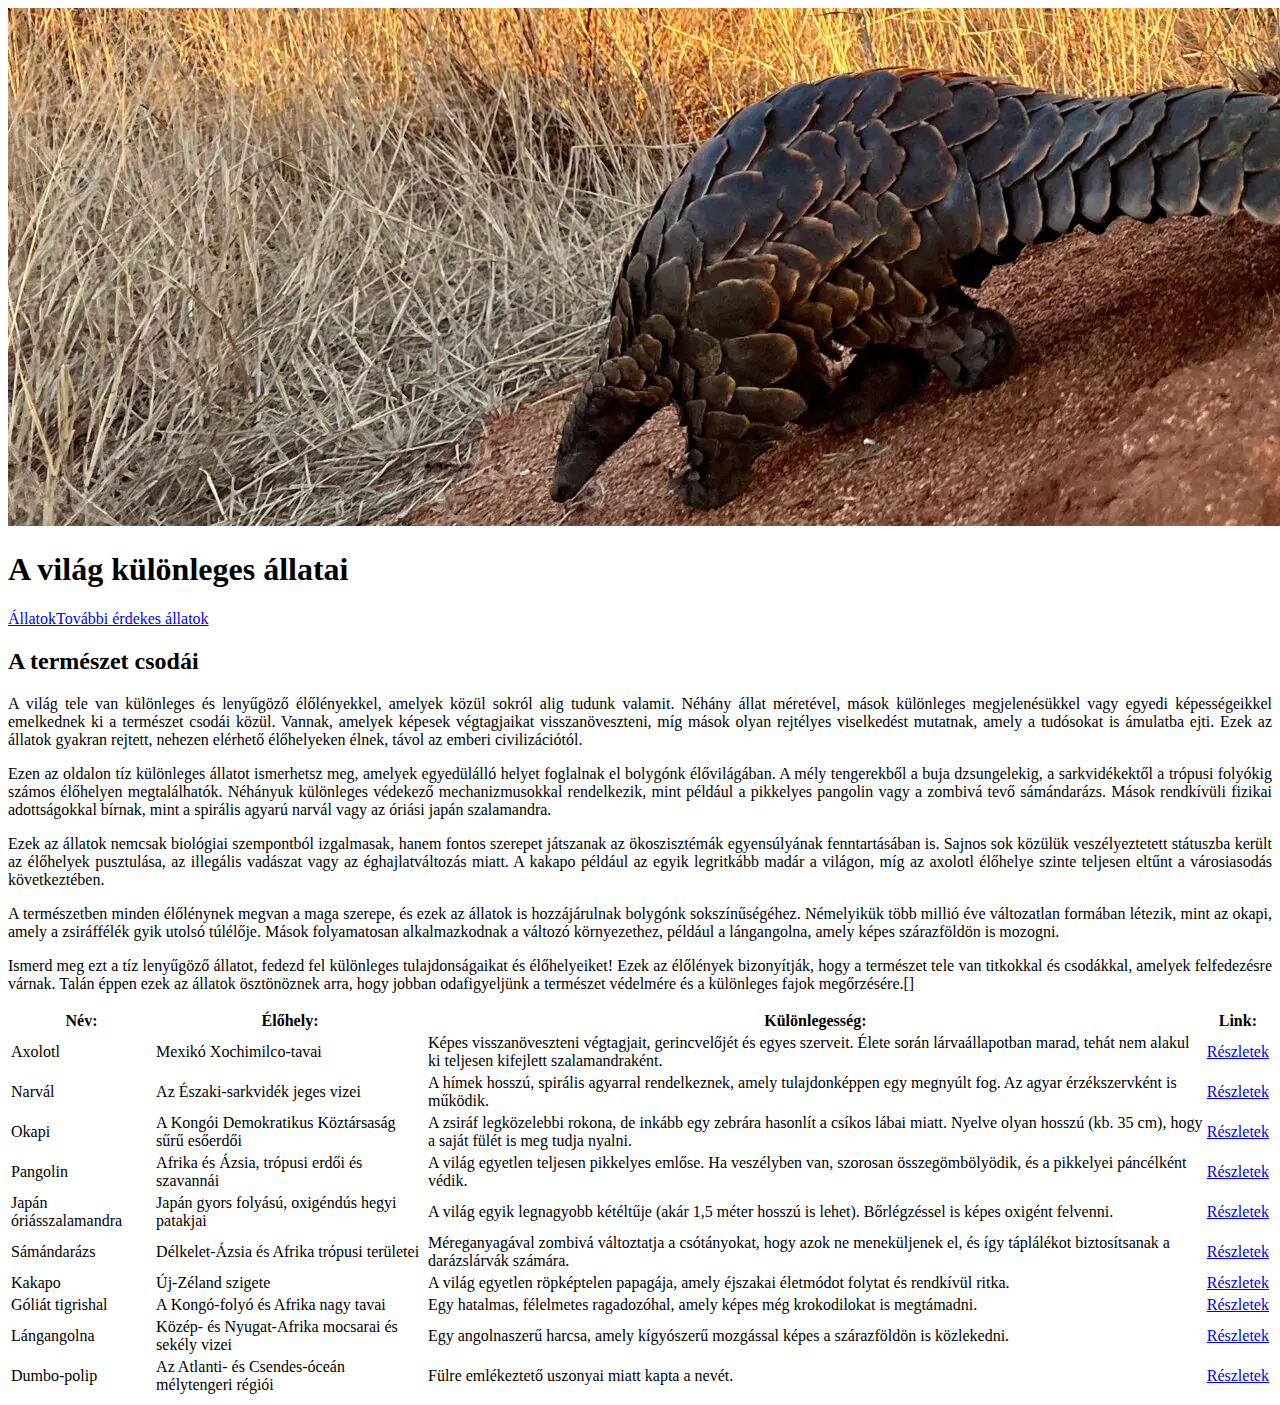
<file: index.html>
<!doctype html>
<html lang="hu">

<head>
    <title>Kölünleges állatok</title>
    <meta charset="utf-8" />
    <meta name="viewport" content="width=device-width, initial-scale=1, shrink-to-fit=no" />

    <link href="https://cdn.jsdelivr.net/npm/bootstrap@5.3.2/dist/css/bootstrap.min.css" rel="stylesheet"
        integrity="sha384-T3c6CoIi6uLrA9TneNEoa7RxnatzjcDSCmG1MXxSR1GAsXEV/Dwwykc2MPK8M2HN" crossorigin="anonymous" />
    <link rel="stylesheet" href="./css/style.css">
</head>

<body class="bg-info-subtle">
    <header class="container-fluid">
        <img src="./img/header.webp" alt="Pangolin" class="img-fluid">
        <h1 class="text-center display-2">A világ különleges állatai</h1>
    </header>

    <nav class="container bg-dark text-info my-4 p-3 fs-5 rounded-pill">
        <a href="#allatok" class="text-decoration-none text-reset ms-3">Állatok</a><a
            href="https://liked.hu/old/allatok/15-kulonleges-allat-amirol-alig-lehet-elhinni-hogy-tenyleg-letezik/"
            target="_blank" class="text-decoration-none text-reset ms-3">További érdekes állatok</a>
    </nav>

    <section class="container bg-light rounded-4 my-3 p-3">
        <h2>A természet csodái</h2>
        <p>A világ tele van különleges és lenyűgöző élőlényekkel, amelyek közül sokról alig tudunk valamit. Néhány állat
            méretével, mások különleges megjelenésükkel vagy egyedi képességeikkel emelkednek ki a természet csodái
            közül. Vannak, amelyek képesek végtagjaikat visszanöveszteni, míg mások olyan rejtélyes viselkedést
            mutatnak, amely a tudósokat is ámulatba ejti. Ezek az állatok gyakran rejtett, nehezen elérhető élőhelyeken
            élnek, távol az emberi civilizációtól.</p>
        <p>Ezen az oldalon tíz különleges állatot ismerhetsz meg, amelyek egyedülálló helyet foglalnak el bolygónk
            élővilágában. A mély tengerekből a buja dzsungelekig, a sarkvidékektől a trópusi folyókig számos élőhelyen
            megtalálhatók. Néhányuk különleges védekező mechanizmusokkal rendelkezik, mint például a pikkelyes pangolin
            vagy a zombivá tevő sámándarázs. Mások rendkívüli fizikai adottságokkal bírnak, mint a spirális agyarú
            narvál vagy az óriási japán szalamandra.</p>
        <p>Ezek az állatok nemcsak biológiai szempontból izgalmasak, hanem fontos szerepet játszanak az ökoszisztémák
            egyensúlyának fenntartásában is. Sajnos sok közülük veszélyeztetett státuszba került az élőhelyek
            pusztulása, az illegális vadászat vagy az éghajlatváltozás miatt. A kakapo például az egyik legritkább madár
            a világon, míg az axolotl élőhelye szinte teljesen eltűnt a városiasodás következtében.</p>
        <p>A természetben minden élőlénynek megvan a maga szerepe, és ezek az állatok is hozzájárulnak bolygónk
            sokszínűségéhez. Némelyikük több millió éve változatlan formában létezik, mint az okapi, amely a zsiráffélék
            gyik utolsó túlélője. Mások folyamatosan alkalmazkodnak a változó környezethez, például a lángangolna, amely
            képes szárazföldön is mozogni.</p>
        <p>Ismerd meg ezt a tíz lenyűgöző állatot, fedezd fel különleges tulajdonságaikat és élőhelyeiket! Ezek az
            élőlények bizonyítják, hogy a természet tele van titkokkal és csodákkal, amelyek felfedezésre várnak. Talán
            éppen ezek az állatok ösztönöznek arra, hogy jobban odafigyeljünk a természet védelmére és a különleges
            fajok megőrzésére.[]</p>
    </section>

    <main id="allatok" class="container">
        <div class="table-responsive">
            <table class="table bg-light table-hover">
                <thead class="table-dark">
                    <tr>
                    <th style="border-top-left-radius: 5px;">Név:</th>
                    <th>Élőhely:</th>

                    <th>Különlegesség:</th>
                    <th style="border-top-right-radius: 5px;">Link:</th>
                    </tr>
                </thead>
                <tbody>

                    <tr>
                        <td>Axolotl</td>
                        <td>Mexikó Xochimilco-tavai</td>
                        <td>Képes visszanöveszteni végtagjait, gerincvelőjét és egyes szerveit. Élete során
                            lárvaállapotban marad, tehát nem alakul ki teljesen kifejlett szalamandraként.</td>
                        <td><a type="button" class="btn btn-outline-primary" href="./allatok/axolotl.html">Részletek</a>
                        </td>
                    </tr>
                    <tr>
                        <td>Narvál</td>
                        <td>Az Északi-sarkvidék jeges vizei
                        </td>
                        <td>
                            A hímek hosszú, spirális agyarral rendelkeznek, amely tulajdonképpen egy megnyúlt fog.
                            Az agyar érzékszervként is működik.</td>
                        <td>
                            <a type="button" class="btn btn-outline-primary" href="./allatok/narval.html">Részletek</a>
                        </td>
                    </tr>
                    <tr>
                        <td>Okapi</td>
                        <td>A Kongói Demokratikus Köztársaság sűrű esőerdői
                        </td>
                        <td>A zsiráf legközelebbi rokona, de inkább egy zebrára hasonlít a csíkos lábai miatt.
                            Nyelve olyan hosszú (kb. 35 cm), hogy a saját fülét is meg tudja nyalni.
                        </td>
                        <td>
                            <a type="button" class="btn btn-outline-primary" href="./allatok/okapi.html">Részletek</a>
                        </td>
                    </tr>
                    <tr>
                        <td>Pangolin</td>
                        <td> Afrika és Ázsia, trópusi erdői és szavannái
                        </td>
                        <td>
                            A világ egyetlen teljesen pikkelyes emlőse. Ha veszélyben van, szorosan
                            összegömbölyödik, és a pikkelyei páncélként védik.</td>
                        <td>
                            <a type="button" class="btn btn-outline-primary"
                                href="./allatok/pangolin.html">Részletek</a>
                        </td>
                    </tr>
                    <tr>
                        <td>Japán óriásszalamandra
                        </td>
                        <td>Japán gyors folyású, oxigéndús hegyi patakjai
                        </td>
                        <td>
                            A világ egyik legnagyobb kétéltűje (akár 1,5 méter hosszú is lehet). Bőrlégzéssel is
                            képes oxigént felvenni.</td>
                        <td>
                            <a type="button" class="btn btn-outline-primary"
                                href="./allatok/szalamandra.html">Részletek</a>
                        </td>
                    </tr>
                    <tr>
                        <td>Sámándarázs
                        </td>
                        <td>Délkelet-Ázsia és Afrika trópusi területei
                        </td>
                        <td>
                            Méreganyagával zombivá változtatja a csótányokat, hogy azok ne meneküljenek el, és így
                            táplálékot biztosítsanak a darázslárvák számára.</td>
                        <td>
                            <a type="button" class="btn btn-outline-primary" href="./allatok/darazs.html">Részletek</a>
                        </td>
                    </tr>
                    <tr>
                        <td>Kakapo
                        </td>
                        <td>Új-Zéland szigete
                        </td>
                        <td>
                            A világ egyetlen röpképtelen papagája, amely éjszakai életmódot folytat és rendkívül
                            ritka.</td>
                        <td>
                            <a type="button" class="btn btn-outline-primary" href="./allatok/kakapo.html">Részletek</a>
                        </td>
                    </tr>
                    <tr>
                        <td>Góliát tigrishal
                        </td>
                        <td>A Kongó-folyó és Afrika nagy tavai
                        </td>
                        <td>Egy hatalmas, félelmetes ragadozóhal, amely képes még krokodilokat is megtámadni.
                        </td>
                        <td>
                            <a type="button" class="btn btn-outline-primary"
                                href="./allatok/tigrishal.html">Részletek</a>
                        </td>
                    </tr>
                    <tr>
                        <td>Lángangolna
                        </td>
                        <td>Közép- és Nyugat-Afrika mocsarai és sekély vizei
                        </td>
                        <td>Egy angolnaszerű harcsa, amely kígyószerű mozgással képes a szárazföldön is közlekedni.
                        </td>
                        <td>
                            <a type="button" class="btn btn-outline-primary" href="./allatok/angolna.html">Részletek</a>
                        </td>
                    </tr>
                    <tr>
                        <td>Dumbo-polip
                        </td>
                        <td>Az Atlanti- és Csendes-óceán mélytengeri régiói
                        </td>
                        <td>Fülre emlékeztető uszonyai miatt kapta a nevét.
                        </td>
                        <td>
                            <a type="button" class="btn btn-outline-primary" href="./allatok/polip.html/">Részletek</a>
                        </td>
                    </tr>
                </tbody>
            </table>
        </div>
    </main>


    <footer>


    </footer>
    <script src="https://cdn.jsdelivr.net/npm/@popperjs/core@2.11.8/dist/umd/popper.min.js"
        integrity="sha384-I7E8VVD/ismYTF4hNIPjVp/Zjvgyol6VFvRkX/vR+Vc4jQkC+hVqc2pM8ODewa9r"
        crossorigin="anonymous"></script>

    <script src="https://cdn.jsdelivr.net/npm/bootstrap@5.3.2/dist/js/bootstrap.min.js"
        integrity="sha384-BBtl+eGJRgqQAUMxJ7pMwbEyER4l1g+O15P+16Ep7Q9Q+zqX6gSbd85u4mG4QzX+"
        crossorigin="anonymous"></script>
</body>

</html>
</file>
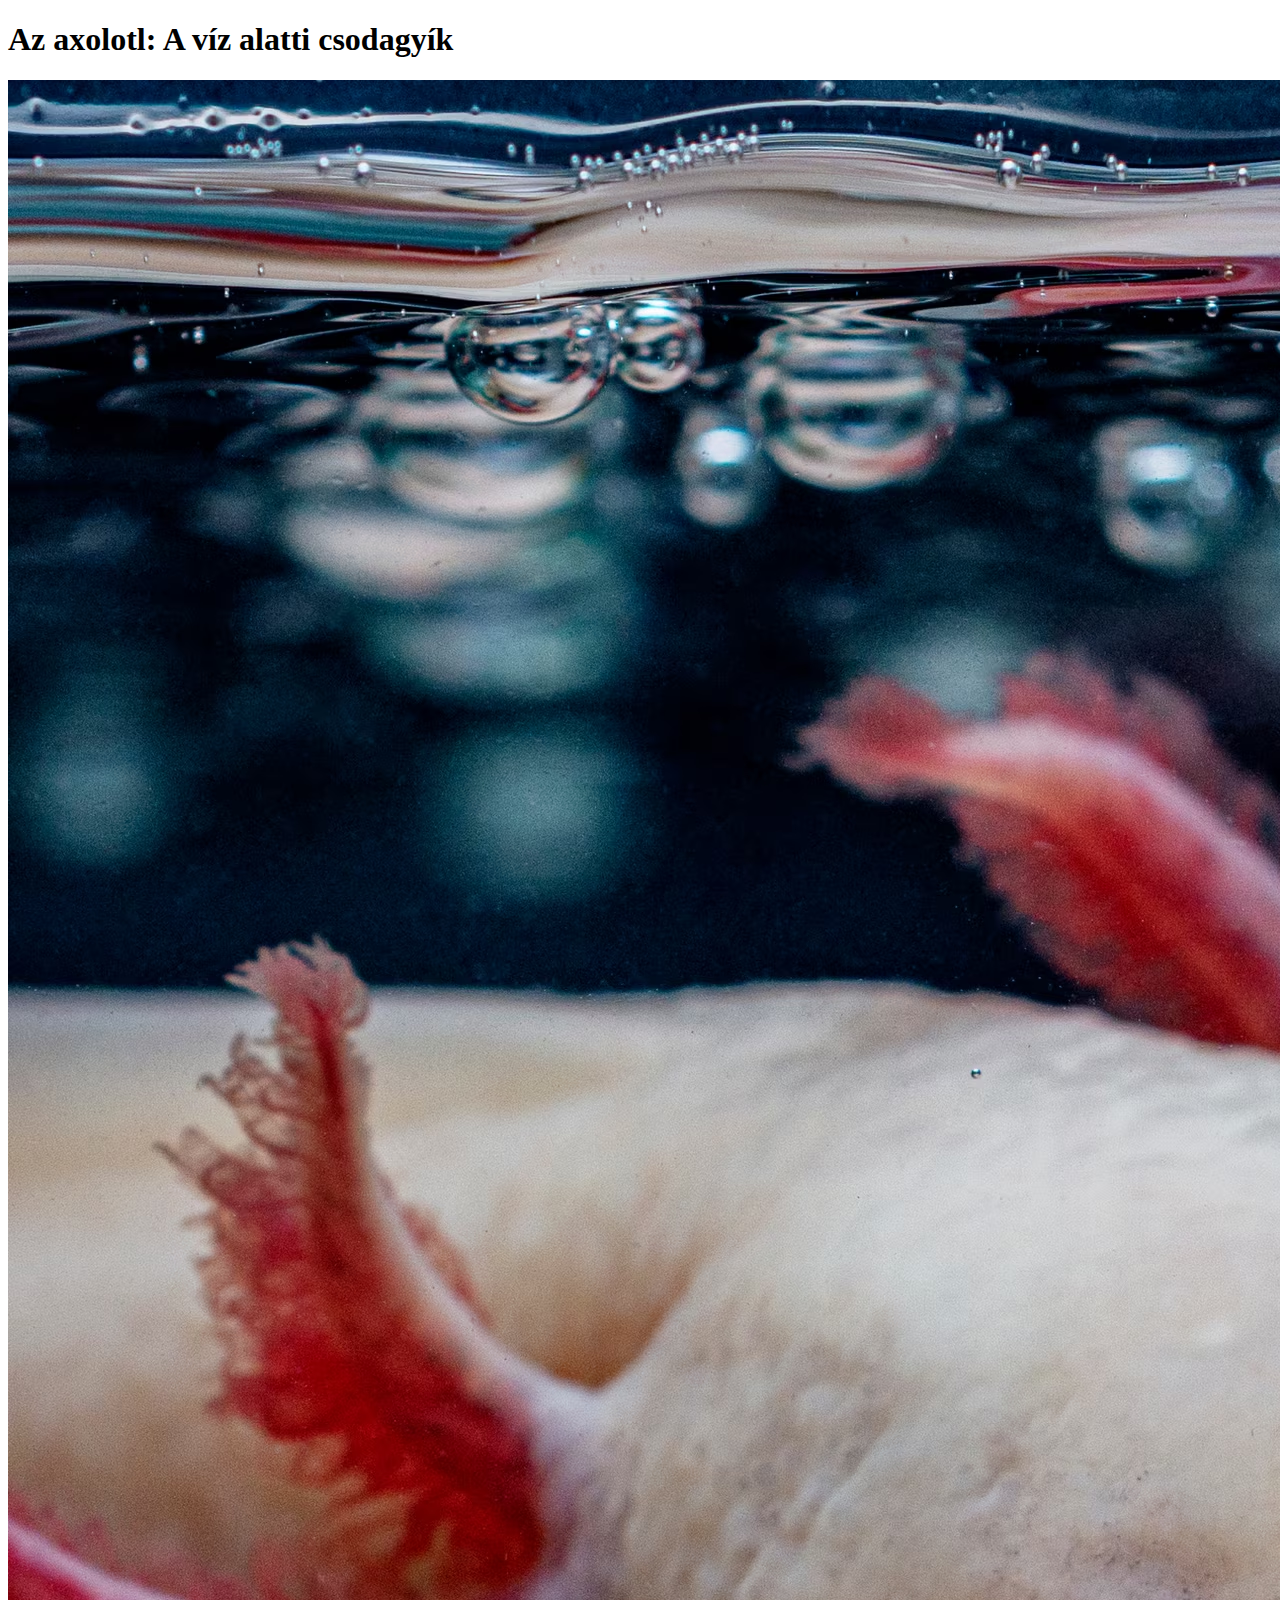
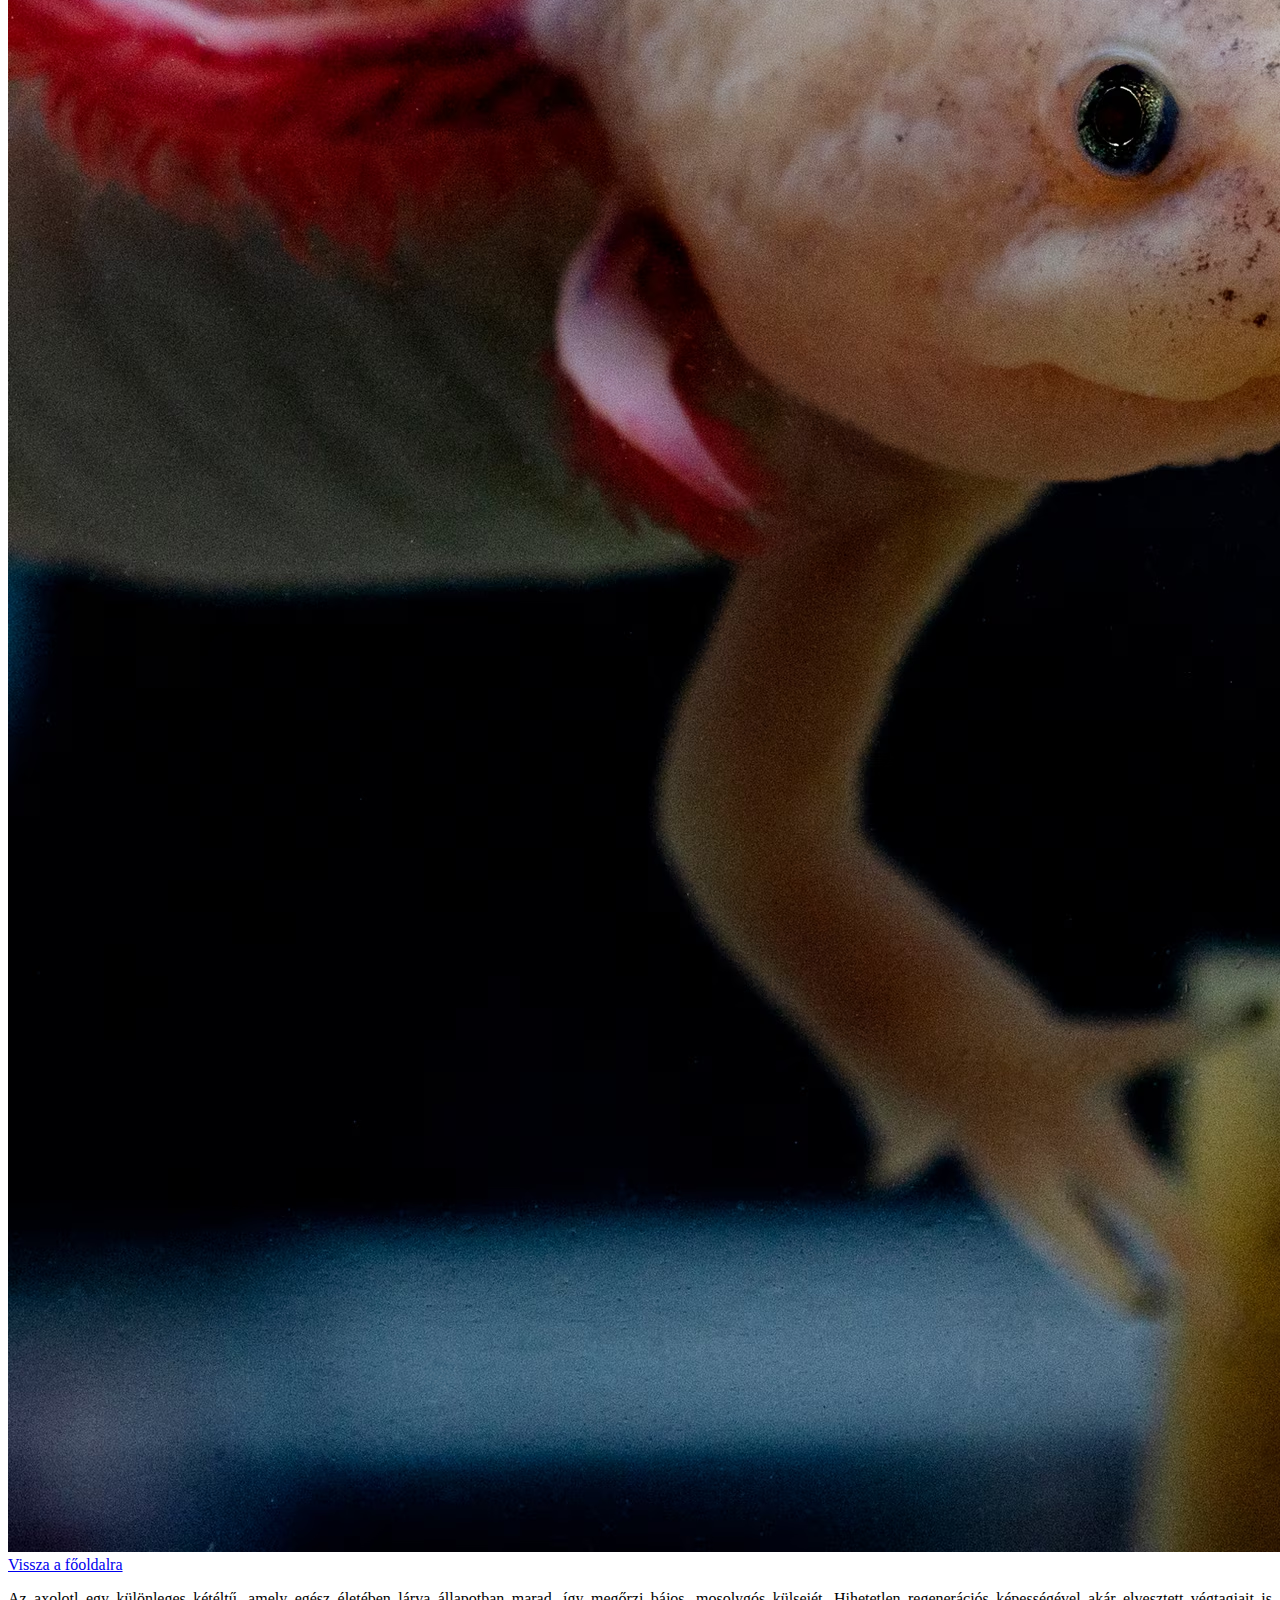
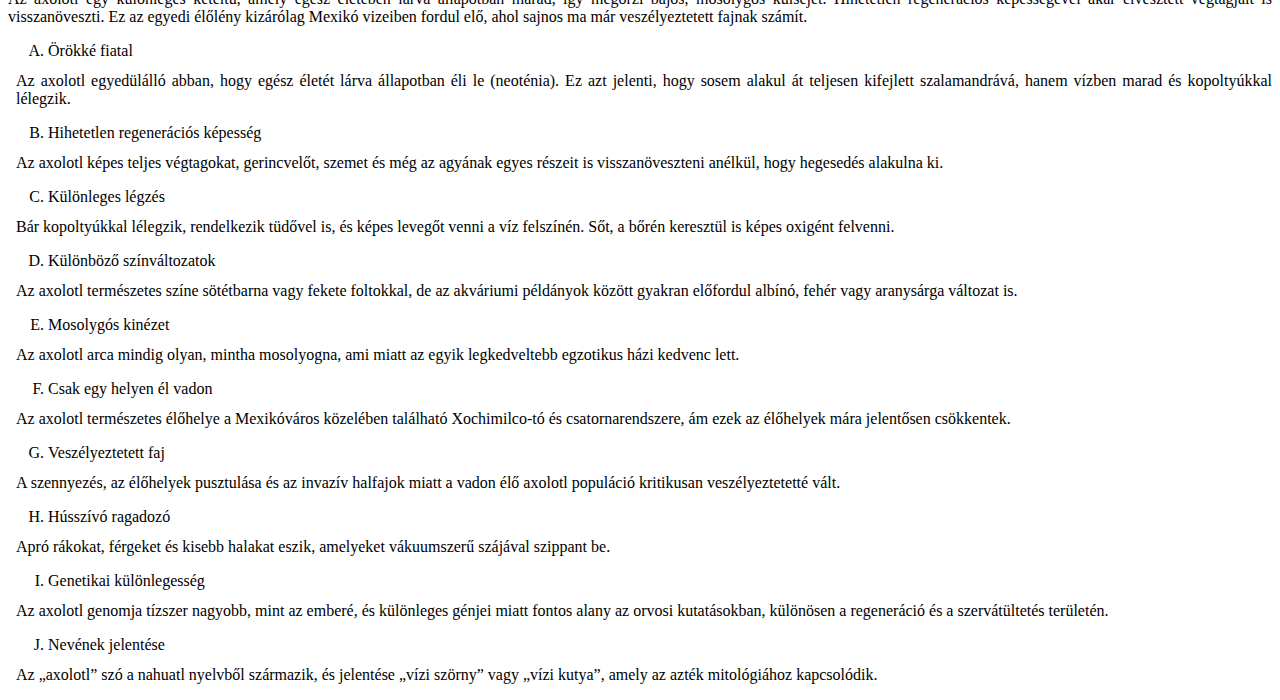
<file: allatok/axolotl.html>
<!doctype html>
<html lang="hu">

<head>
    <title>Axolotl</title>
    <!-- Required meta tags -->
    <meta charset="utf-8" />
    <meta name="viewport" content="width=device-width, initial-scale=1, shrink-to-fit=no" />

    <!-- Bootstrap CSS v5.2.1 -->
    <link href="https://cdn.jsdelivr.net/npm/bootstrap@5.3.2/dist/css/bootstrap.min.css" rel="stylesheet"
        integrity="sha384-T3c6CoIi6uLrA9TneNEoa7RxnatzjcDSCmG1MXxSR1GAsXEV/Dwwykc2MPK8M2HN" crossorigin="anonymous" />
    <link rel="stylesheet" href="../css/style.css">
</head>

<body class="bg-primary-subtle">



    <main class="container my-5 p-4 rounded-5">
        <h1 class="text-center my-4">Az axolotl: A víz alatti csodagyík</h1>
        <div class="row">
            <div class="col-12 col-lg-5"><img src="../img/axolotl.avif" alt="Axolotl"
                    class="img-fluid border border-2 border-info "><a href="../index.html"
                    class="btn btn-info m-5">Vissza a főoldalra</a></div>
            <div class="col-12 col-lg-7">
                <p class="fst-italic">Az axolotl egy különleges kétéltű, amely egész életében lárva állapotban marad,
                    így megőrzi bájos,
                    mosolygós külsejét. Hihetetlen regenerációs képességével akár elvesztett végtagjait is
                    visszanöveszti. Ez az egyedi élőlény kizárólag Mexikó vizeiben fordul elő, ahol sajnos ma már
                    veszélyeztetett fajnak számít.
                </p>
                <ol type="A">
                    <li>Örökké fiatal
                        <p>Az axolotl egyedülálló abban, hogy egész életét lárva állapotban éli le (neoténia). Ez azt
                            jelenti, hogy sosem alakul át teljesen kifejlett szalamandrává, hanem vízben marad és
                            kopoltyúkkal lélegzik.
                        </p>
                    </li>
                    <li>Hihetetlen regenerációs képesség

                        <p>Az axolotl képes teljes végtagokat, gerincvelőt, szemet és még az agyának egyes részeit is
                            visszanöveszteni anélkül, hogy hegesedés alakulna ki.
                        </p>
                    </li>
                    <li>Különleges légzés

                        <p>Bár kopoltyúkkal lélegzik, rendelkezik tüdővel is, és képes levegőt venni a víz felszínén.
                            Sőt, a
                            bőrén keresztül is képes oxigént felvenni.
                        </p>
                    </li>
                    <li>Különböző színváltozatok

                        <p>Az axolotl természetes színe sötétbarna vagy fekete foltokkal, de az akváriumi példányok
                            között
                            gyakran előfordul albínó, fehér vagy aranysárga változat is.
                        </p>
                    </li>
                    <li>Mosolygós kinézet

                        <p>Az axolotl arca mindig olyan, mintha mosolyogna, ami miatt az egyik legkedveltebb egzotikus
                            házi
                            kedvenc lett.
                        </p>
                    </li>
                    <li>Csak egy helyen él vadon

                        <p>Az axolotl természetes élőhelye a Mexikóváros közelében található Xochimilco-tó és
                            csatornarendszere, ám ezek az élőhelyek mára jelentősen csökkentek.
                        </p>
                    </li>
                    <li>Veszélyeztetett faj

                        <p>A szennyezés, az élőhelyek pusztulása és az invazív halfajok miatt a vadon élő axolotl
                            populáció
                            kritikusan veszélyeztetetté vált.
                        </p>
                    </li>
                    <li>Hússzívó ragadozó

                        <p>Apró rákokat, férgeket és kisebb halakat eszik, amelyeket vákuumszerű szájával szippant be.
                        </p>
                    </li>
                    <li>Genetikai különlegesség

                        <p>Az axolotl genomja tízszer nagyobb, mint az emberé, és különleges génjei miatt fontos alany
                            az
                            orvosi kutatásokban, különösen a regeneráció és a szervátültetés területén.
                        </p>
                    </li>
                    <li>Nevének jelentése

                        <p>Az „axolotl” szó a nahuatl nyelvből származik, és jelentése „vízi szörny” vagy „vízi kutya”,
                            amely az azték mitológiához kapcsolódik.
                        </p>
                    </li>
                </ol>
            </div>
        </div>
    </main>



    <script src="https://cdn.jsdelivr.net/npm/@popperjs/core@2.11.8/dist/umd/popper.min.js"
        integrity="sha384-I7E8VVD/ismYTF4hNIPjVp/Zjvgyol6VFvRkX/vR+Vc4jQkC+hVqc2pM8ODewa9r"
        crossorigin="anonymous"></script>

    <script src="https://cdn.jsdelivr.net/npm/bootstrap@5.3.2/dist/js/bootstrap.min.js"
        integrity="sha384-BBtl+eGJRgqQAUMxJ7pMwbEyER4l1g+O15P+16Ep7Q9Q+zqX6gSbd85u4mG4QzX+"
        crossorigin="anonymous"></script>
</body>

</html>
</file>
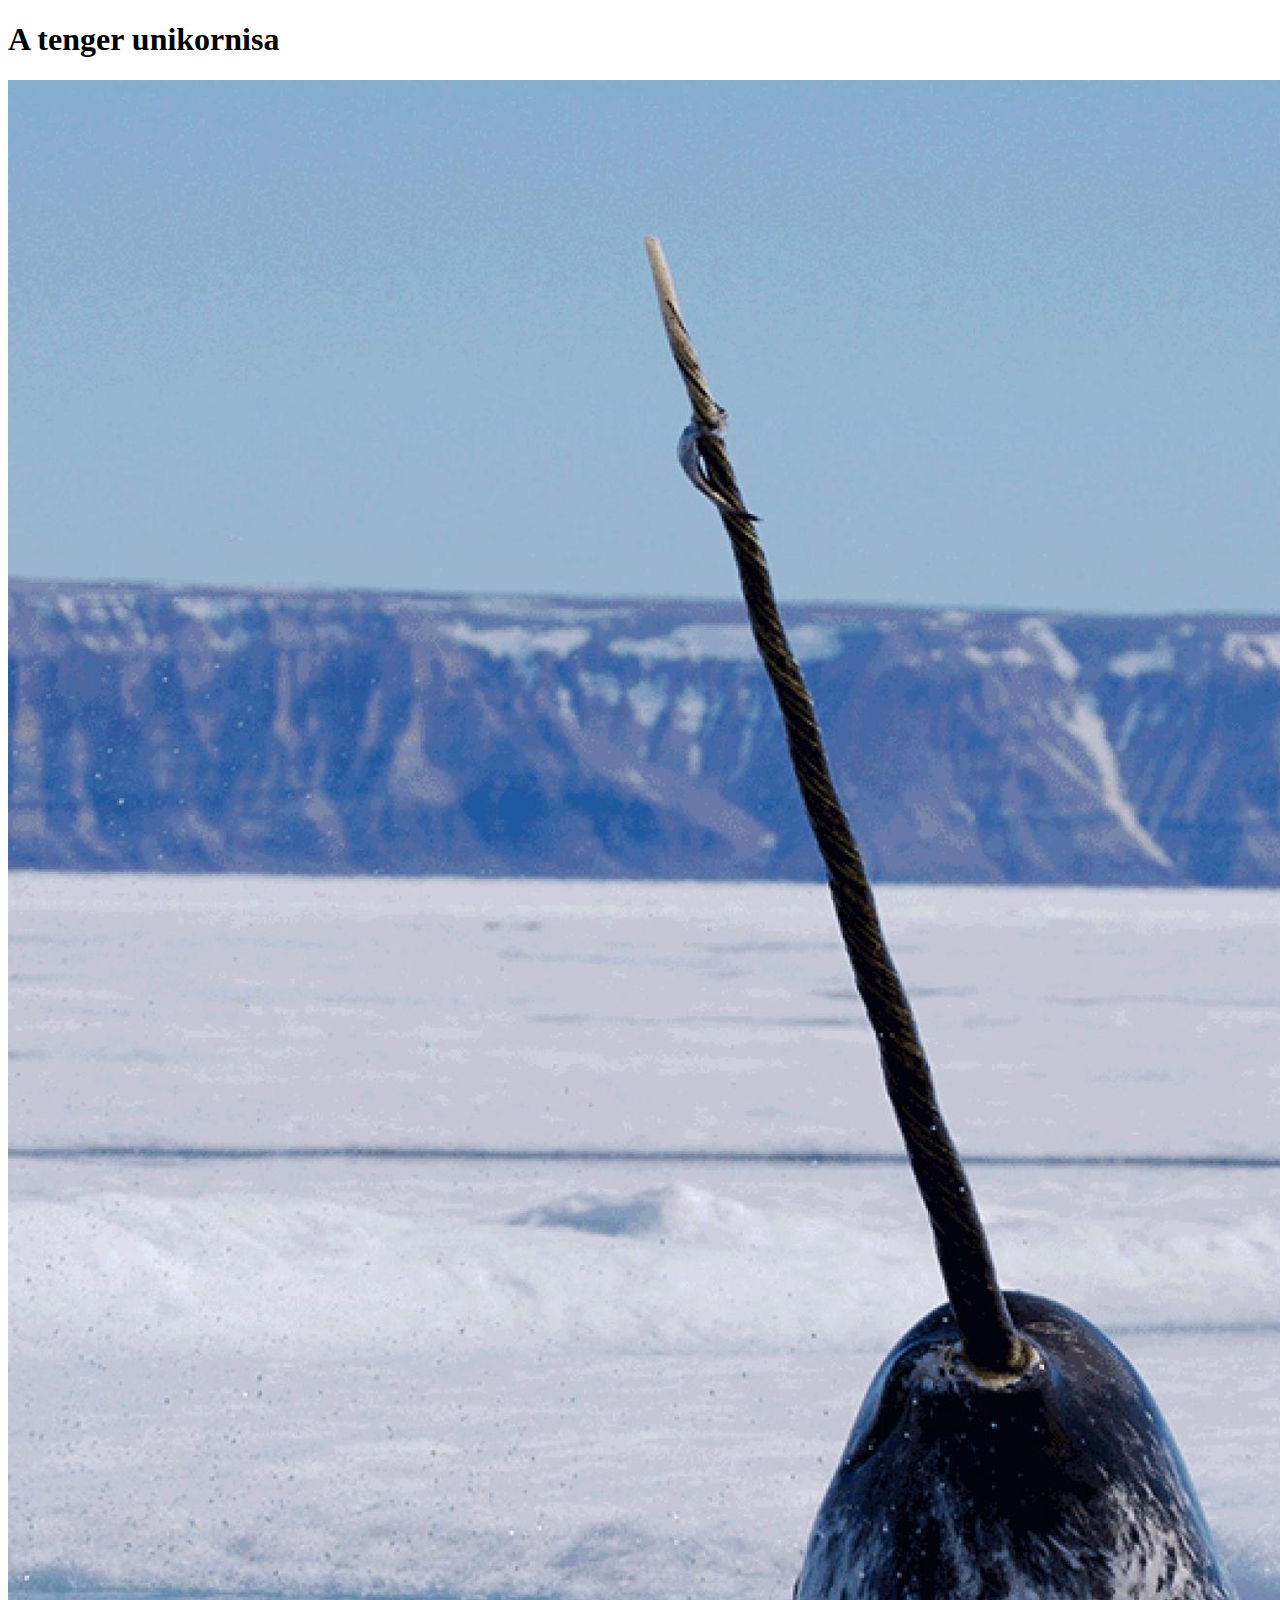
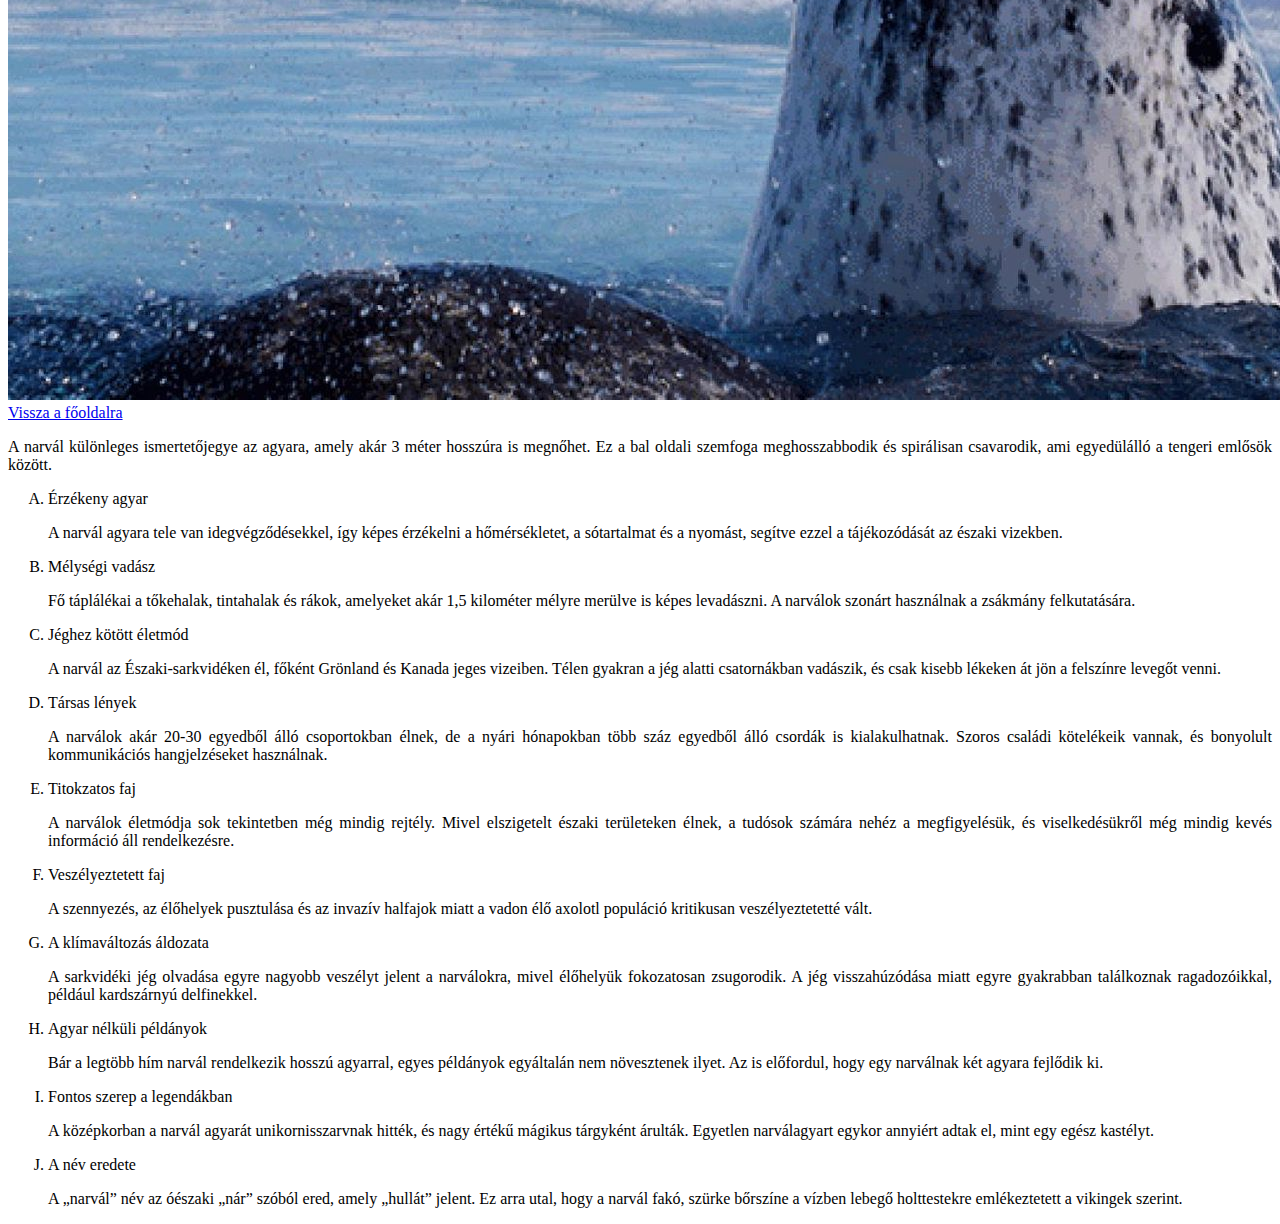
<file: allatok/narval.html>
<!doctype html>
<html lang="hu">

<head>
    <title>Axolotl</title>
    <!-- Required meta tags -->
    <meta charset="utf-8" />
    <meta name="viewport" content="width=device-width, initial-scale=1, shrink-to-fit=no" />

    <!-- Bootstrap CSS v5.2.1 -->
    <link href="https://cdn.jsdelivr.net/npm/bootstrap@5.3.2/dist/css/bootstrap.min.css" rel="stylesheet"
        integrity="sha384-T3c6CoIi6uLrA9TneNEoa7RxnatzjcDSCmG1MXxSR1GAsXEV/Dwwykc2MPK8M2HN" crossorigin="anonymous" />
    <link rel="stylesheet" href="../css/style.css">
</head>

<body class="bg-info-subtle">



    <main class="container my-5 p-4 rounded-5">
        <h1 class="text-center my-4">A tenger unikornisa</h1>
        <div class="row">
            <div class="col-12 col-lg-5"><img src="../img/narval.jfif" alt="Narvál"
                    class="img-fluid border border-2 border-primary "><a href="../index.html" class="btn btn-primary m-5">Vissza a
                    főoldalra</a></div>
            <div class="col-12 col-lg-7">
                <p class="fst-italic">A narvál különleges ismertetőjegye az agyara, amely akár 3 méter hosszúra is megnőhet. Ez a bal
                        oldali szemfoga meghosszabbodik és spirálisan csavarodik, ami egyedülálló a tengeri emlősök
                        között.
                </p>
                <ol type="A">

                    <li>
                        Érzékeny agyar
                    </li>
                    <p>
                        A narvál agyara tele van idegvégződésekkel, így képes érzékelni a hőmérsékletet, a sótartalmat
                        és a nyomást, segítve ezzel a tájékozódását az északi vizekben.
                    </p>
                    <li>Mélységi vadász
                    </li>
                    <p>Fő táplálékai a tőkehalak, tintahalak és rákok, amelyeket akár 1,5 kilométer mélyre merülve is
                        képes levadászni. A narválok szonárt használnak a zsákmány felkutatására.
                    </p>
                    <li>Jéghez kötött életmód
                    </li>
                    <p>
                        A narvál az Északi-sarkvidéken él, főként Grönland és Kanada jeges vizeiben. Télen gyakran a jég
                        alatti csatornákban vadászik, és csak kisebb lékeken át jön a felszínre levegőt venni.
                    </p>
                    <li>
                        Társas lények
                    </li>
                    <p>
                        A narválok akár 20-30 egyedből álló csoportokban élnek, de a nyári hónapokban több száz egyedből
                        álló csordák is kialakulhatnak. Szoros családi kötelékeik vannak, és bonyolult kommunikációs
                        hangjelzéseket használnak.
                    </p>
                    <li>
                        Titokzatos faj
                    </li>
                    <p>
                        A narválok életmódja sok tekintetben még mindig rejtély. Mivel elszigetelt északi területeken
                        élnek, a tudósok számára nehéz a megfigyelésük, és viselkedésükről még mindig kevés információ
                        áll rendelkezésre.
                    </p>
                    <li>Veszélyeztetett faj
                    </li>
                    <p>A szennyezés, az élőhelyek pusztulása és az invazív halfajok miatt a vadon élő axolotl populáció
                        kritikusan veszélyeztetetté vált.
                    </p>
                    <li>
                        A klímaváltozás áldozata
                    </li>
                    <p>
                        A sarkvidéki jég olvadása egyre nagyobb veszélyt jelent a narválokra, mivel élőhelyük
                        fokozatosan zsugorodik. A jég visszahúzódása miatt egyre gyakrabban találkoznak ragadozóikkal,
                        például kardszárnyú delfinekkel.
                    </p>
                    <li>
                        Agyar nélküli példányok
                    </li>
                    <p>

                        Bár a legtöbb hím narvál rendelkezik hosszú agyarral, egyes példányok egyáltalán nem növesztenek
                        ilyet. Az is előfordul, hogy egy narválnak két agyara fejlődik ki.
                    </p>
                    <li>
                        Fontos szerep a legendákban
                    </li>
                    <p>
                        A középkorban a narvál agyarát unikornisszarvnak hitték, és nagy értékű mágikus tárgyként
                        árulták. Egyetlen narválagyart egykor annyiért adtak el, mint egy egész kastélyt.
                    </p>
                    <li>
                        A név eredete
                    </li>
                    <p>


                        A „narvál” név az óészaki „nár” szóból ered, amely „hullát” jelent. Ez arra utal, hogy a narvál
                        fakó, szürke bőrszíne a vízben lebegő holttestekre emlékeztetett a vikingek szerint.
                    </p>
                </ol>
            </div>
        </div>
    </main>



    <script src="https://cdn.jsdelivr.net/npm/@popperjs/core@2.11.8/dist/umd/popper.min.js"
        integrity="sha384-I7E8VVD/ismYTF4hNIPjVp/Zjvgyol6VFvRkX/vR+Vc4jQkC+hVqc2pM8ODewa9r"
        crossorigin="anonymous"></script>

    <script src="https://cdn.jsdelivr.net/npm/bootstrap@5.3.2/dist/js/bootstrap.min.js"
        integrity="sha384-BBtl+eGJRgqQAUMxJ7pMwbEyER4l1g+O15P+16Ep7Q9Q+zqX6gSbd85u4mG4QzX+"
        crossorigin="anonymous"></script>
</body>

</html>
</file>
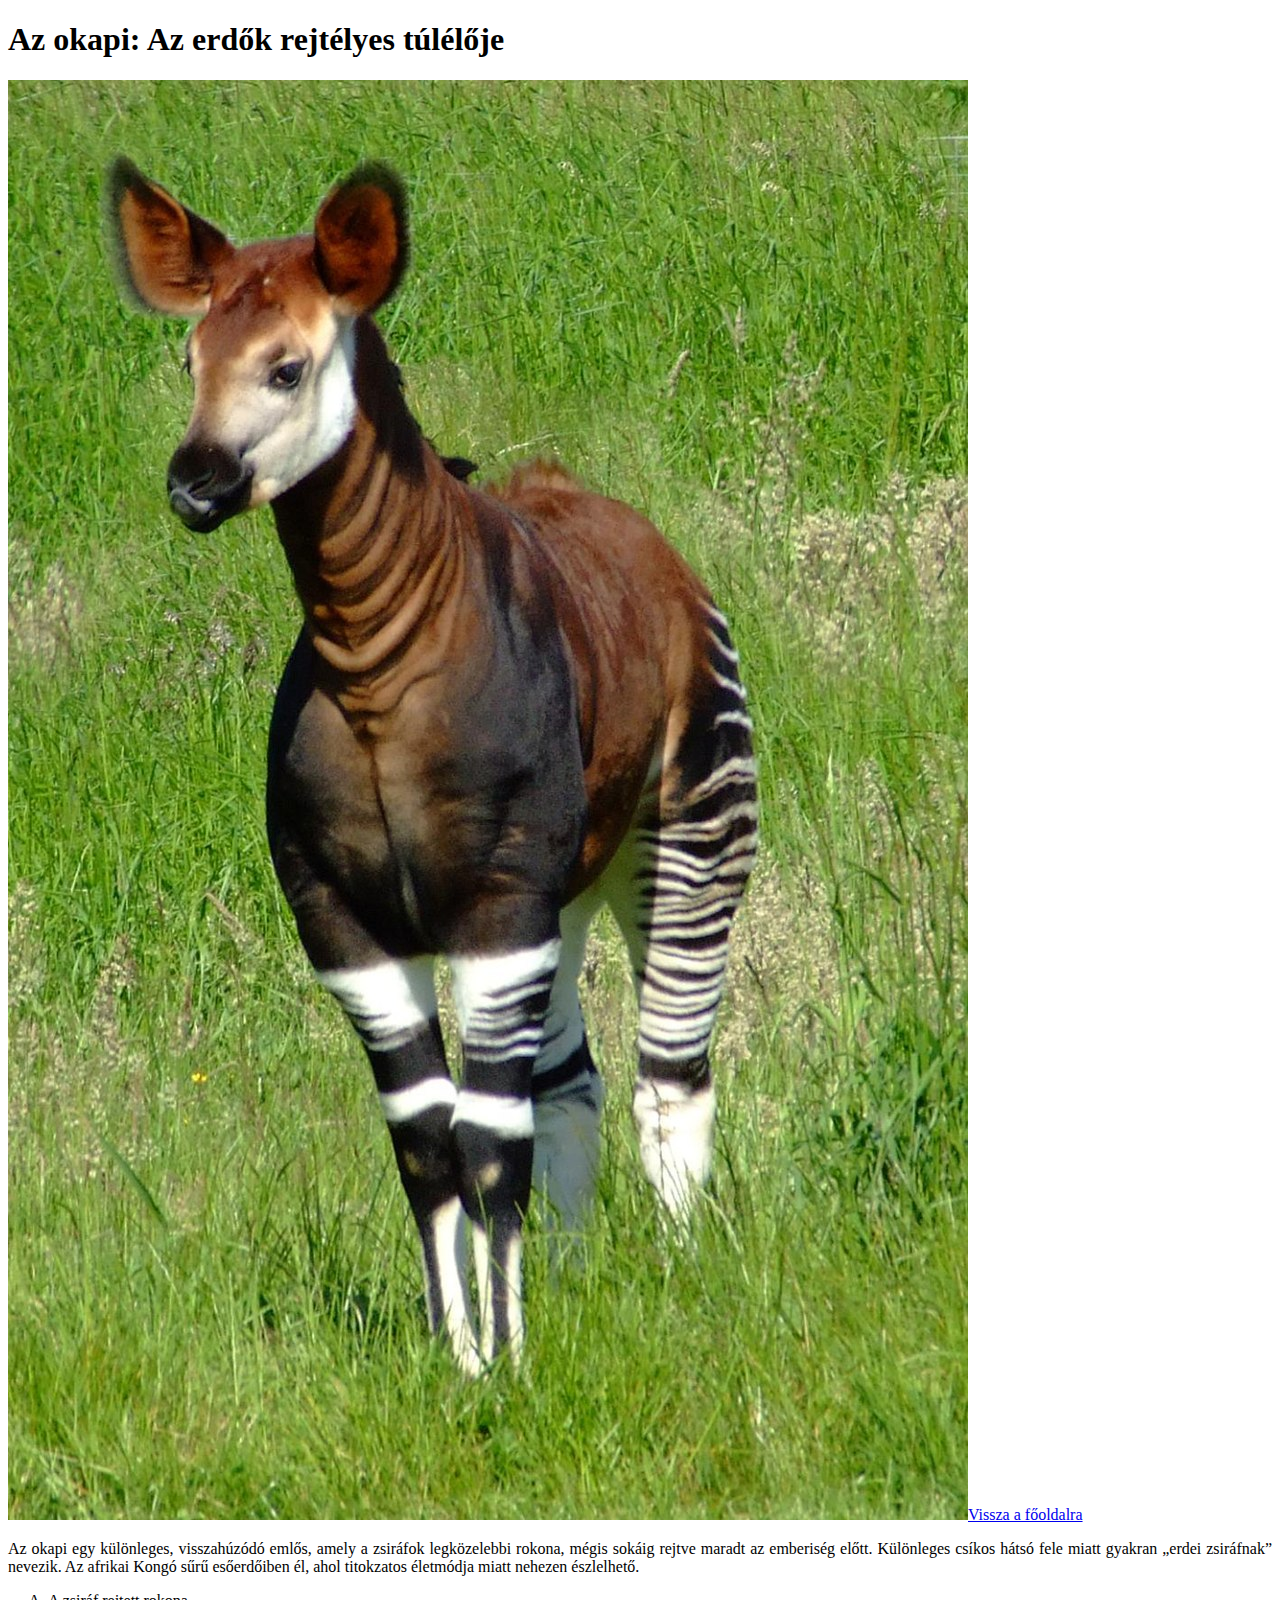
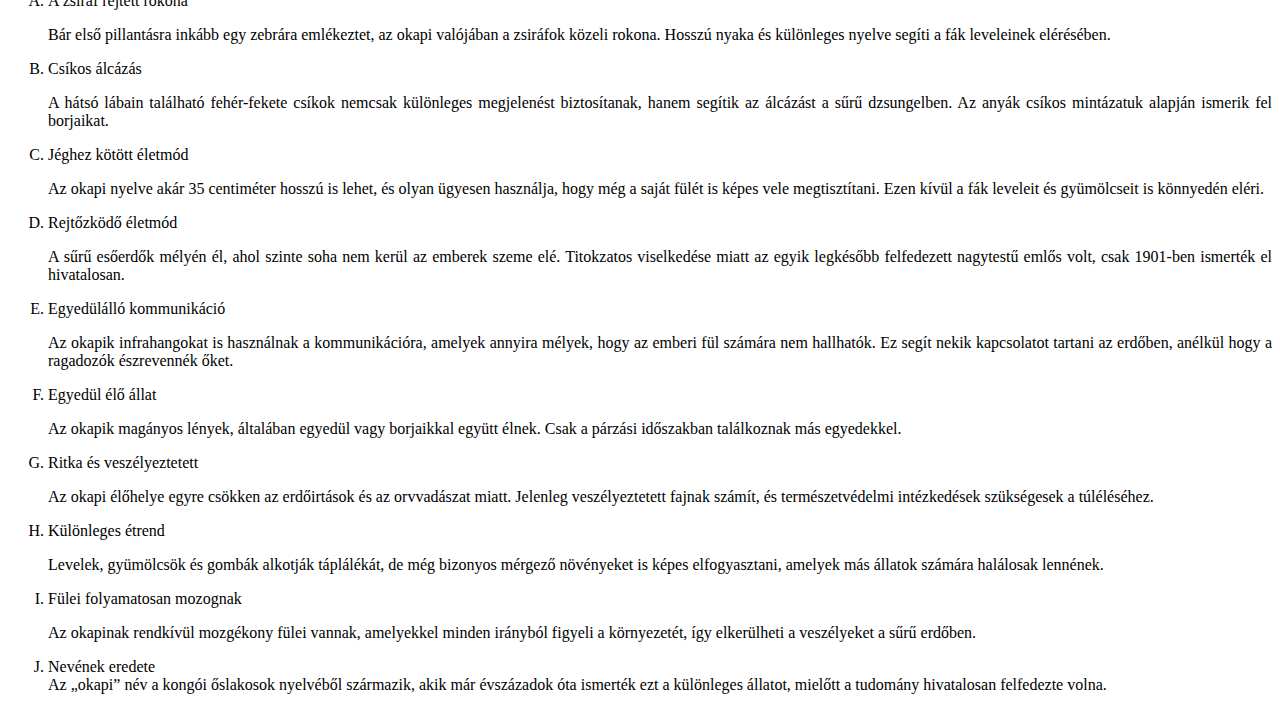
<file: allatok/okapi.html>
<!doctype html>
<html lang="hu">

<head>
    <title>Okapi
    </title>
    <!-- Required meta tags -->
    <meta charset="utf-8" />
    <meta name="viewport" content="width=device-width, initial-scale=1, shrink-to-fit=no" />

    <!-- Bootstrap CSS v5.2.1 -->
    <link href="https://cdn.jsdelivr.net/npm/bootstrap@5.3.2/dist/css/bootstrap.min.css" rel="stylesheet"
        integrity="sha384-T3c6CoIi6uLrA9TneNEoa7RxnatzjcDSCmG1MXxSR1GAsXEV/Dwwykc2MPK8M2HN" crossorigin="anonymous" />
    <link rel="stylesheet" href="../css/style.css">
</head>

<body class="bg-warning-subtle">



    <main class="container my-5 p-4 rounded-5">
        <h1 class="text-center my-4">Az okapi: Az erdők rejtélyes túlélője
        </h1>
        <div class="row">
            <div class="col-12 col-lg-5"><img src="../img/okapi.jpg" alt="Okapi"
                    class="img-fluid border border-2 border-warning "><a href="../index.html"
                    class="btn btn-warning m-5">Vissza a
                    főoldalra</a></div>
            <div class="col-12 col-lg-7">
                <p class="fst-italic">
                        Az okapi egy különleges, visszahúzódó emlős, amely a zsiráfok legközelebbi rokona, mégis sokáig
                        rejtve maradt az emberiség előtt. Különleges csíkos hátsó fele miatt gyakran „erdei zsiráfnak”
                        nevezik. Az afrikai Kongó sűrű esőerdőiben él, ahol titokzatos életmódja miatt nehezen
                        észlelhető.
                
                </p>
                <ol type="A">

                    <li>
                        A zsiráf rejtett rokona
                    </li>
                    <p>
                        Bár első pillantásra inkább egy zebrára emlékeztet, az okapi valójában a zsiráfok közeli rokona.
                        Hosszú nyaka és különleges nyelve segíti a fák leveleinek elérésében.
                    </p>
                    <li>
                        Csíkos álcázás
                    </li>
                    <p>
                        A hátsó lábain található fehér-fekete csíkok nemcsak különleges megjelenést biztosítanak, hanem
                        segítik az álcázást a sűrű dzsungelben. Az anyák csíkos mintázatuk alapján ismerik fel
                        borjaikat.
                    </p>
                    <li>
                        Jéghez kötött életmód
                    </li>
                    <p>
                        Az okapi nyelve akár 35 centiméter hosszú is lehet, és olyan ügyesen használja, hogy még a saját
                        fülét is képes vele megtisztítani. Ezen kívül a fák leveleit és gyümölcseit is könnyedén eléri.
                    </p>
                    <li>
                        Rejtőzködő életmód
                    </li>
                    <p>
                        A sűrű esőerdők mélyén él, ahol szinte soha nem kerül az emberek szeme elé. Titokzatos
                        viselkedése miatt az egyik legkésőbb felfedezett nagytestű emlős volt, csak 1901-ben ismerték el
                        hivatalosan.
                    </p>
                    <li>
                        Egyedülálló kommunikáció
                    </li>
                    <p>
                        Az okapik infrahangokat is használnak a kommunikációra, amelyek annyira mélyek, hogy az emberi
                        fül számára nem hallhatók. Ez segít nekik kapcsolatot tartani az erdőben, anélkül hogy a
                        ragadozók észrevennék őket.

                    </p>
                    <li>
                        Egyedül élő állat

                    </li>
                    <p>
                        Az okapik magányos lények, általában egyedül vagy borjaikkal együtt élnek. Csak a párzási
                        időszakban találkoznak más egyedekkel.

                    </p>
                    <li>
                        Ritka és veszélyeztetett
                    </li>
                    <p>
                        Az okapi élőhelye egyre csökken az erdőirtások és az orvvadászat miatt. Jelenleg veszélyeztetett
                        fajnak számít, és természetvédelmi intézkedések szükségesek a túléléséhez.

                    </p>
                    <li>
                        Különleges étrend
                    </li>
                    <p>
                        Levelek, gyümölcsök és gombák alkotják táplálékát, de még bizonyos mérgező növényeket is képes
                        elfogyasztani, amelyek más állatok számára halálosak lennének.
                    </p>
                    <li>
                        Fülei folyamatosan mozognak
                    </li>
                    <p>
                        Az okapinak rendkívül mozgékony fülei vannak, amelyekkel minden irányból figyeli a környezetét,
                        így elkerülheti a veszélyeket a sűrű erdőben.

                    </p>
                    <li>
                        Nevének eredete
                    </li>
                 
                        Az „okapi” név a kongói őslakosok nyelvéből származik, akik már évszázadok óta ismerték ezt a
                        különleges állatot, mielőtt a tudomány hivatalosan felfedezte volna.

              
                </ol>
            </div>
        </div>
    </main>



    <script src="https://cdn.jsdelivr.net/npm/@popperjs/core@2.11.8/dist/umd/popper.min.js"
        integrity="sha384-I7E8VVD/ismYTF4hNIPjVp/Zjvgyol6VFvRkX/vR+Vc4jQkC+hVqc2pM8ODewa9r"
        crossorigin="anonymous"></script>

    <script src="https://cdn.jsdelivr.net/npm/bootstrap@5.3.2/dist/js/bootstrap.min.js"
        integrity="sha384-BBtl+eGJRgqQAUMxJ7pMwbEyER4l1g+O15P+16Ep7Q9Q+zqX6gSbd85u4mG4QzX+"
        crossorigin="anonymous"></script>
</body>

</html>
</file>
<file: css/style.css>
p {
    text-align: justify;
}

li > p {
    margin-left: -2rem;
    margin-top: 0.75rem;
}

main {
    background-color: rgba(255, 255, 255, 0.8);
}
</file>
